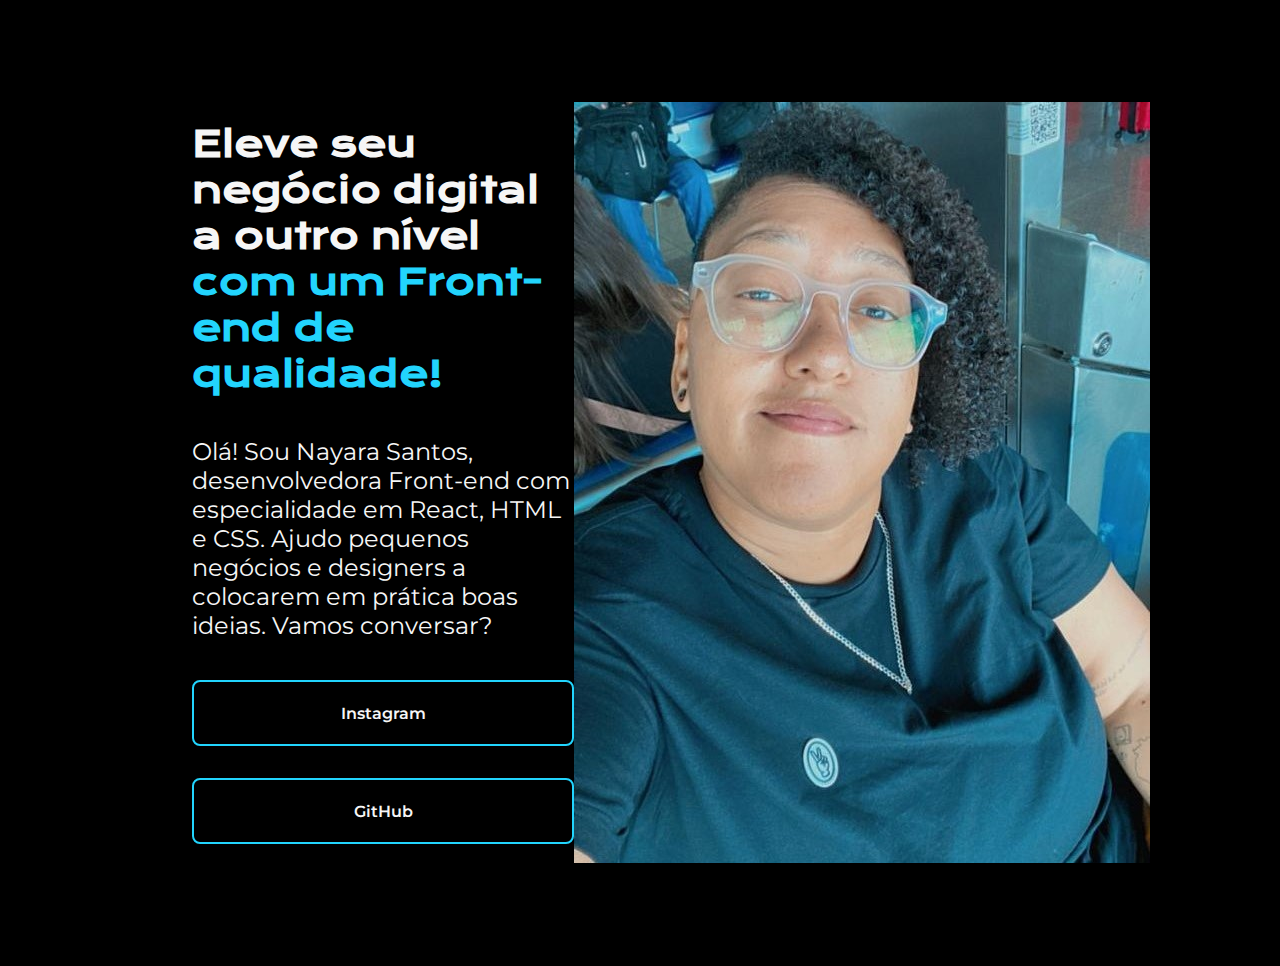
<file: index.htm>
<!DOCTYPE html>
<html lang="pt-br">
<head>
    <meta charset="UTF-8">
    <meta name="viewport" content="width=device-width, initial-scale=1.0">
    <title>Portifolio</title>
    <link rel="stylesheet" href="style.css">
</head>
<body>
    <header></header>
    <main class="apresentacao">
        <section class="apresentacao__conteudo">
            <h1 class="apresentacao__conteudo__titulo">
                Eleve seu negócio digital a outro nível 
                <strong class="titulo-destaque">
                    com um Front-end de qualidade!
                </strong>
            </h1>
            <p class="apresentacao__conteudo__texto"> 
                Olá! Sou Nayara Santos, desenvolvedora Front-end com especialidade em React, HTML e CSS. Ajudo pequenos negócios e designers a colocarem em prática boas ideias. Vamos conversar?
            </p>
            <div class="apresentacao__links">
                <a class="apresentacao__links__link" href="https://instagram.com/nayyxd">
                    Instagram
                </a>
                <a class="apresentacao__links__link" href="https://github.com/nayarabssantos">
                    GitHub
                </a>
            </div>
        </section>
        <img class="selfie" src="selfie.jpg" alt="Foto de Nayara Santos">
    </main>
    <footer></footer>
</body>
</html>
</file>
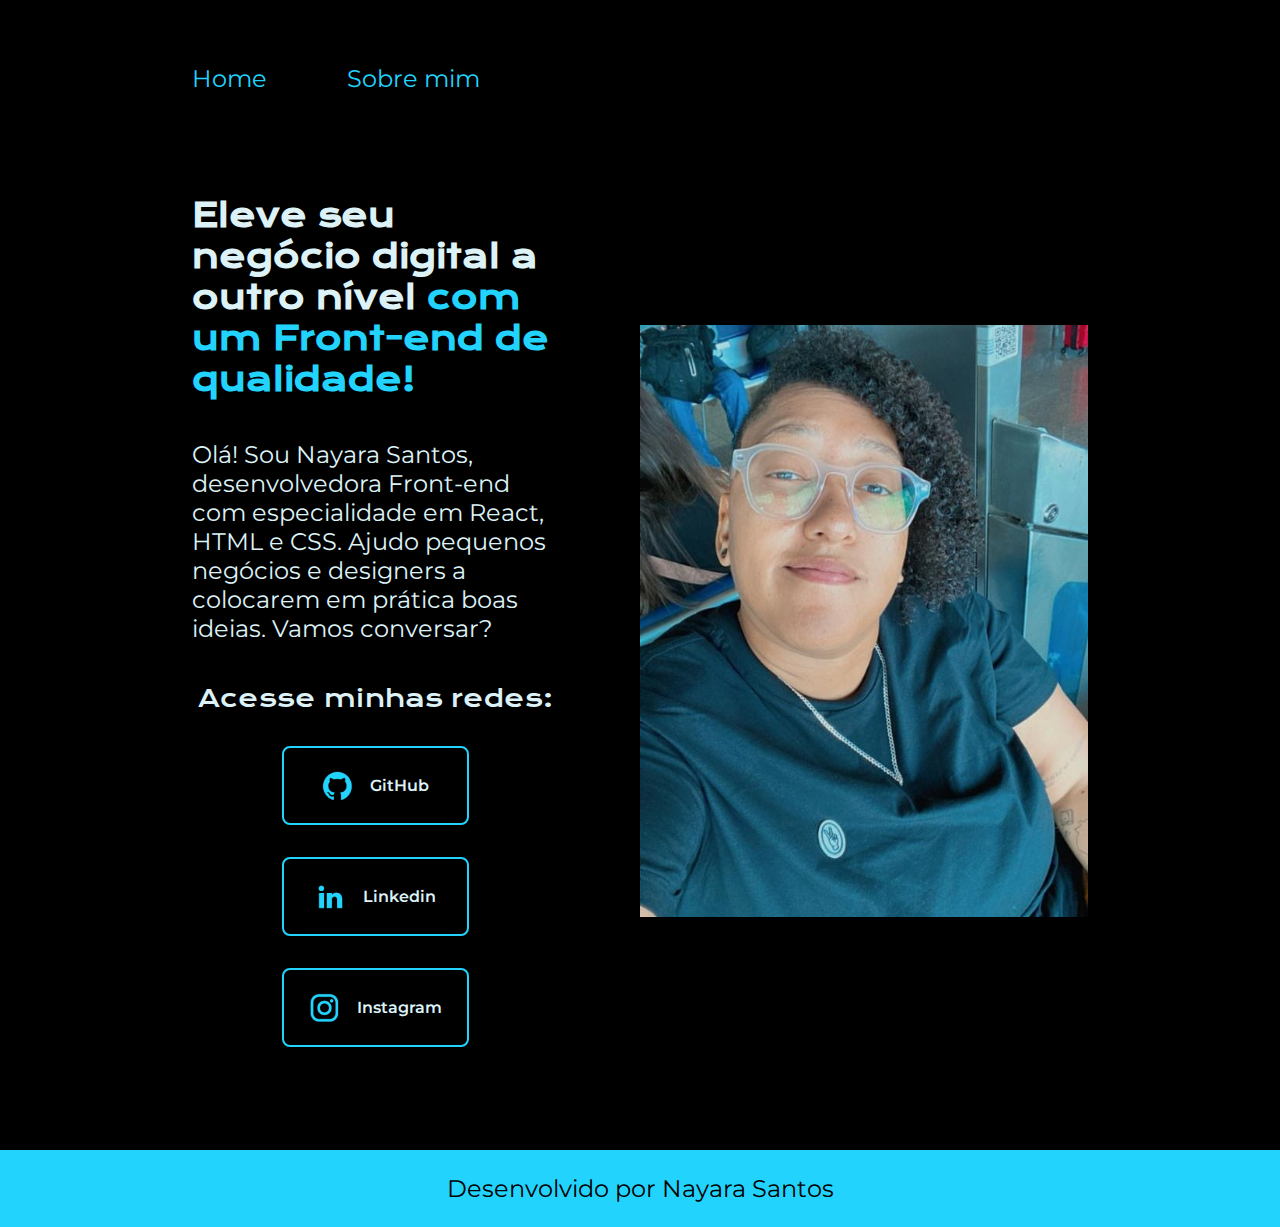
<file: index.html>
<!DOCTYPE html>
<html lang="pt-br">
<head>
    <meta charset="UTF-8">
    <meta name="viewport" content="width=device-width, initial-scale=1.0">
    <title>Portifolio</title>
    <link rel="stylesheet" href="./styles/style.css">
</head>
<body>
    <header class="cabecalho">
        <nav class="cabecalho__menu">
            <a class="cabecalho__menu__link" href="index.html">
                Home
            </a>
            <a class="cabecalho__menu__link" href="about.html">
                Sobre mim
            </a>
        </nav>            
    </header>
    <main class="apresentacao">
        <section class="apresentacao__conteudo">
            <h1 class="apresentacao__conteudo__titulo">
                Eleve seu negócio digital a outro nível 
                <strong class="titulo-destaque">
                    com um Front-end de qualidade!
                </strong>
            </h1>
            <p class="apresentacao__conteudo__texto"> 
                Olá! Sou Nayara Santos, desenvolvedora Front-end com especialidade em React, HTML e CSS. Ajudo pequenos negócios e designers a colocarem em prática boas ideias. Vamos conversar?
            </p>
            <div class="apresentacao__links">
                <h2 class="apresentacao__links__subtitulo">
                    Acesse minhas redes:
                </h2>
                <a class="apresentacao__links__navagacao" href="https://github.com/nayarabssantos">
                    <img src="./assets/github.png">
                    GitHub
                </a>
                <a class="apresentacao__links__navagacao" href="https://www.linkedin.com/in/nayaras/">
                    <img src="./assets/linkedin.png">
                    Linkedin
                </a>
                <a class="apresentacao__links__navagacao" href="https://instagram.com/nayyxd">
                    <img src="./assets/instagram.png">
                    Instagram
                </a>
                
            </div>
        </section>
        <img class="apresentacao__imagem" src="./assets/selfie.jpg" alt="Foto de Nayara Santos">
    </main>
    <footer class="rodape">
        <p>Desenvolvido por Nayara Santos</p>
    </footer>
</body>
</html>
</file>
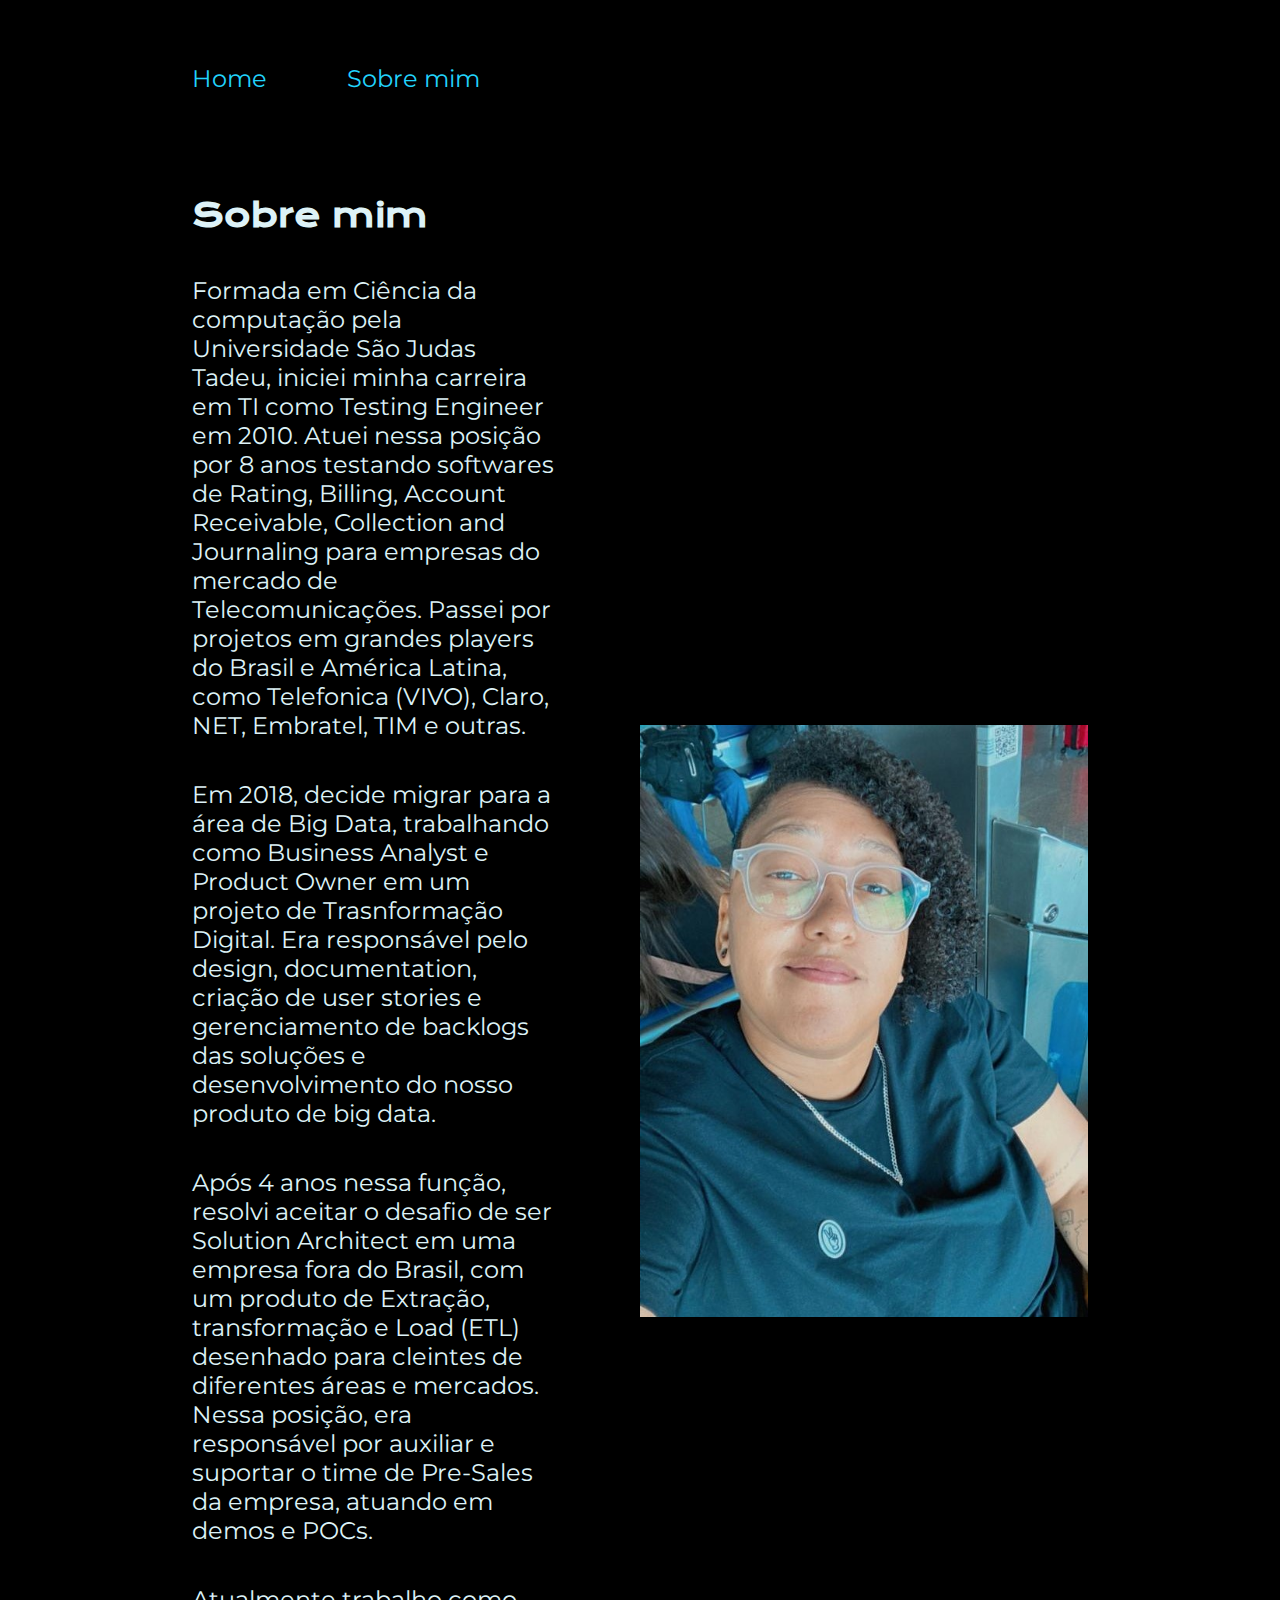
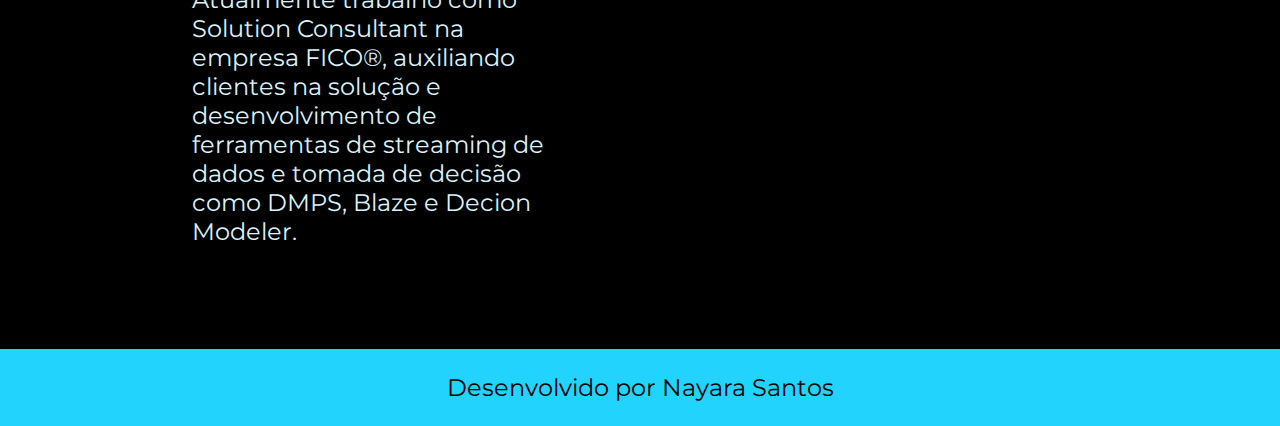
<file: about.html>
<!DOCTYPE html>
<html lang="pt-br">
<head>
    <meta charset="UTF-8">
    <meta name="viewport" content="width=device-width, initial-scale=1.0">
    <title>Sobre mim</title>
    <link rel="stylesheet" href="./styles/style.css">
</head>
<body>
    <header class="cabecalho">
        <nav class="cabecalho__menu">
            <a class="cabecalho__menu__link" href="index.html">
                Home
            </a>
            <a class="cabecalho__menu__link" href="about.html">
                Sobre mim
            </a>
        </nav>            
    </header>
    <main class="apresentacao">
        <section class="apresentacao__conteudo">
            <h1 class="apresentacao__conteudo__titulo">
                Sobre mim
            </h1>
            <p class="apresentacao__conteudo__texto"> 
                Formada em Ciência da computação pela Universidade São Judas Tadeu, iniciei minha carreira em TI como Testing Engineer em 2010. Atuei nessa posição por 8 anos testando softwares de Rating, Billing, Account Receivable, Collection and Journaling para empresas do mercado de Telecomunicações. Passei por projetos em grandes players do Brasil e América Latina, como Telefonica (VIVO), Claro, NET, Embratel, TIM e outras.
            </p>
            <p class="apresentacao__conteudo__texto">
                Em 2018, decide migrar para a área de Big Data, trabalhando como Business Analyst e Product Owner em um projeto de Trasnformação Digital. Era responsável pelo design, documentation, criação de user stories e gerenciamento de backlogs das soluções e desenvolvimento do nosso produto de big data.
            </p>
            <p class="apresentacao__conteudo__texto"> 
                Após 4 anos nessa função, resolvi aceitar o desafio de ser Solution Architect em uma empresa fora do Brasil, com um produto de Extração, transformação e Load (ETL) desenhado para cleintes de diferentes áreas e mercados. Nessa posição, era responsável por auxiliar e suportar o time de Pre-Sales da empresa, atuando em demos e POCs.
            </p>
            <p class="apresentacao__conteudo__texto">
                Atualmente trabalho como Solution Consultant na empresa FICO®, auxiliando clientes na solução e desenvolvimento de ferramentas de streaming de dados e tomada de decisão como DMPS, Blaze e Decion Modeler.
            </p>
        </section>
        <img class="apresentacao__imagem" src="./assets/selfie.jpg" alt="Foto de Nayara Santos">
    </main>
    <footer class="rodape">
        <p>Desenvolvido por Nayara Santos</p>
    </footer>
</body>
</html>
</file>
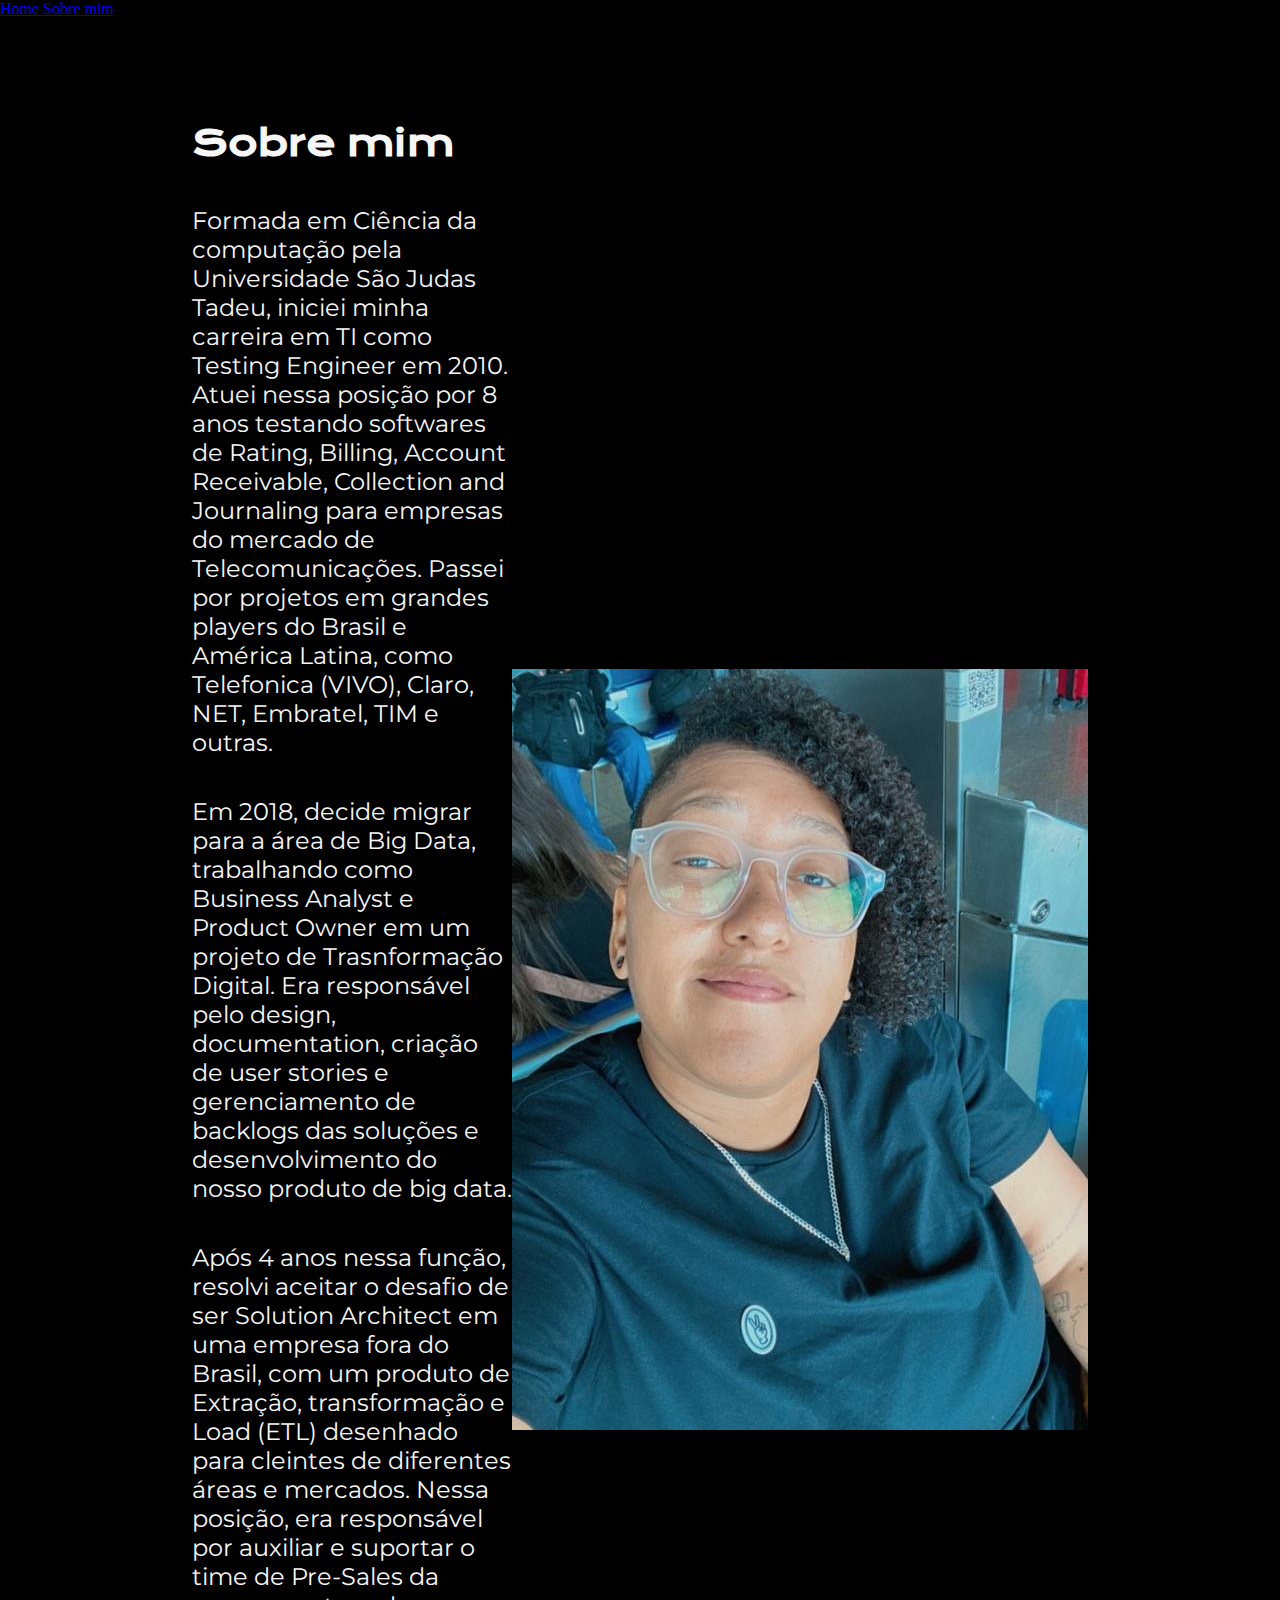
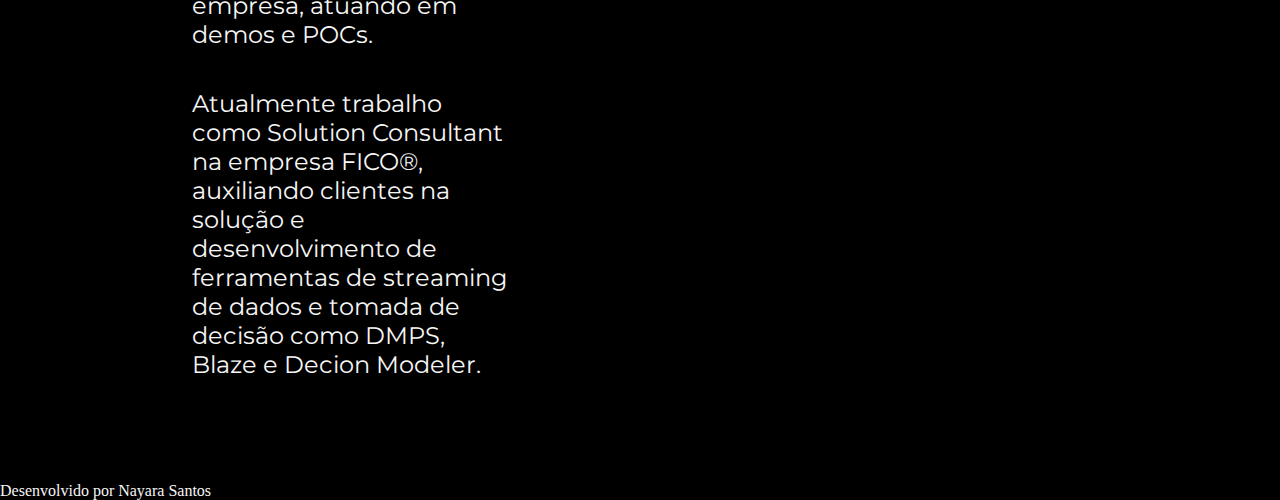
<file: sobre_mim.html>
<!DOCTYPE html>
<html lang="en">
<head>
    <meta charset="UTF-8">
    <meta name="viewport" content="width=device-width, initial-scale=1.0">
    <title>Sobre mim</title>
    <link rel="stylesheet" href="style.css">
</head>
<body>
    <header>
        <div class="menu">
            <a class="menu__link" href="index.html">
                Home
            </a>
            <a class="menu__link" href="sobre_mim.html">
                Sobre mim
            </a>
        </div>
    </header>
    <main class="apresentacao">
        <section class="apresentacao__conteudo">
            <h1 class="apresentacao__conteudo__titulo">
                Sobre mim
            </h1>
            <p class="apresentacao__conteudo__texto"> 
                Formada em Ciência da computação pela Universidade São Judas Tadeu, iniciei minha carreira em TI como Testing Engineer em 2010. Atuei nessa posição por 8 anos testando softwares de Rating, Billing, Account Receivable, Collection and Journaling para empresas do mercado de Telecomunicações. Passei por projetos em grandes players do Brasil e América Latina, como Telefonica (VIVO), Claro, NET, Embratel, TIM e outras.
            </p>
            <p class="apresentacao__conteudo__texto">
                Em 2018, decide migrar para a área de Big Data, trabalhando como Business Analyst e Product Owner em um projeto de Trasnformação Digital. Era responsável pelo design, documentation, criação de user stories e gerenciamento de backlogs das soluções e desenvolvimento do nosso produto de big data.
            </p>
            <p class="apresentacao__conteudo__texto"> 
                Após 4 anos nessa função, resolvi aceitar o desafio de ser Solution Architect em uma empresa fora do Brasil, com um produto de Extração, transformação e Load (ETL) desenhado para cleintes de diferentes áreas e mercados. Nessa posição, era responsável por auxiliar e suportar o time de Pre-Sales da empresa, atuando em demos e POCs.
            </p>
            <p class="apresentacao__conteudo__texto">
                Atualmente trabalho como Solution Consultant na empresa FICO®, auxiliando clientes na solução e desenvolvimento de ferramentas de streaming de dados e tomada de decisão como DMPS, Blaze e Decion Modeler.
            </p>
        </section>
        <img class="selfie" src="selfie.jpg" alt="Foto de Nayara Santos">
    </main>
    <footer>
        <p>Desenvolvido por Nayara Santos</p>
    </footer>
</body>
</html>
</file>
<file: style.css>
@import url('https://fonts.googleapis.com/css2?family=Krona+One&family=Montserrat:ital,wght@0,400;1,600&display=swap');

*{
    margin: 0;
    padding: 0;
}

body{
    /* height: 100vh; */
    box-sizing: border-box;
    background-color: #000000;
    color: #F6F6F6;
}

.cabecalho{
    padding: 5% 0% 0% 15%;
}

.cabecalho__menu{
    display: flex;
    gap: 80px;
    /* margin: 5% 15%; */
}

.cabecalho__menu__link{
    font-size: 24px;
    font-family: 'Montserrat', sans-serif;
    font-weight: 600px;
    color:#22D4FD;
    text-decoration: none;
    
}

.apresentacao{
    padding: 8% 15%;
    display: flex;
    align-items: center;
    justify-content: space-between;
}

.apresentacao__conteudo{
    width: 615px;
    display: flex;
    flex-direction: column;
    gap: 40px;
}

.titulo-destaque{
    color:#22D4FD;
}

.apresentacao__conteudo__titulo{
    font-size: 36px;
    font-family: 'Krona One', sans-serif;
}

.apresentacao__conteudo__texto{
    font-size: 24px;
    font-family: 'Montserrat', sans-serif;
}

.apresentacao__links{
    display: flex;
    flex-direction: column;
    justify-content: space-between;
    align-items: center;
    gap: 32px;
}

.apresentacao__links__subtitulo{
    font-family: 'Krona One', sans-serif;
    font-weight: 400;
    font-size: 24px;
}

.apresentacao__links__link{
    display: flex;
    justify-content: center;
    align-items: center;
    gap: 16px;
    width: 378px;
    text-align: center;
    border-radius: 8px;
    border: 2px solid #22D4FD;
    size:24px;
    padding: 21.5px 0;
    text-decoration: none;
    color: #F6F6F6;
    font-family: 'Montserrat', sans-serif;
    font-weight: 600;
}
.apresentacao__links__link:hover{
    background-color: #272727;
}

.rodape{
    background-color: #22D4FD;
    font-family: 'Montserrat', sans-serif;
    font-size: 24px;
    font-weight: 400;
    color: #000000;
    text-align: center;
    padding: 24px 0;
}
</file>
<file: styles/style.css>
@import url('https://fonts.googleapis.com/css2?family=Krona+One&family=Montserrat:ital,wght@0,400;1,600&display=swap');

:root{
    --cor-primaria: #000000;
    --cor-secundaria: #ddf2f7;
    --cor-terciaria: #22D4FD;
    --cor-hover: #2E7180;

    --fonte-primaria: 'Krona One', sans-serif;
    --fonte-secundaria: 'Montserrat', sans-serif;
}

*{
    margin: 0;
    padding: 0;
}

body{
    box-sizing: border-box;
    background-color: var(--cor-primaria);
    color: var(--cor-secundaria);
}

.cabecalho{
    padding: 5% 0% 0% 15%;
}

.cabecalho__menu{
    display: flex;
    gap: 80px;
}

.cabecalho__menu__link{
    font-size: 1.5rem;
    font-family: var(--fonte-secundaria);
    font-weight: 600px;
    color: var(--cor-terciaria);
    text-decoration: none;
    
}

.apresentacao{
    padding: 8% 15%;
    display: flex;
    align-items: center;
    justify-content: space-between;
    gap: 82px;
}

.apresentacao__conteudo{
    width: 50%;
    display: flex;
    flex-direction: column;
    gap: 40px;
}

.titulo-destaque{
    color:var(--cor-terciaria);
}

.apresentacao__conteudo__titulo{
    font-size: 32,25 rem;
    font-family: var(--fonte-primaria);
}

.apresentacao__conteudo__texto{
    font-size: 1.5rem;
    font-family: var(--fonte-secundaria);
}

.apresentacao__links{
    display: flex;
    flex-direction: column;
    justify-content: space-between;
    align-items: center;
    gap: 32px;
}

.apresentacao__links__subtitulo{
    font-family: var(--fonte-primaria);
    font-weight: 400;
    font-size: 1.5rem;
}

.apresentacao__links__navagacao{
    display: flex;
    justify-content: center;
    align-items: center;
    gap: 16px;
    width: 50%;
    text-align: center;
    border-radius: 8px;
    border: 2px solid var(--cor-terciaria);
    size:24px;
    padding: 21.5px 0;
    text-decoration: none;
    color: var(--cor-secundaria);
    font-family: var(--fonte-secundaria);
    font-weight: 600;
}
.apresentacao__links__navagacao:hover{
    background-color: var(--cor-hover);
}

.apresentacao__imagem{
    width: 50%;
}

.rodape{
    background-color: var(--cor-terciaria);
    font-family: var(--fonte-secundaria);
    font-size: 1.5rem;
    font-weight: 400;
    color: var(--cor-primaria);
    text-align: center;
    padding: 24px 0;
}

@media (max-width: 1200px) {

    .cabecalho{
        padding: 6%;
    }

    .cabecalho__menu{
        justify-content: center;
    }

    .apresentacao{
        flex-direction: column-reverse;
        padding: 5%;
    } 

    .apresentacao__conteudo{
        width: auto;

    }
}
</file>
